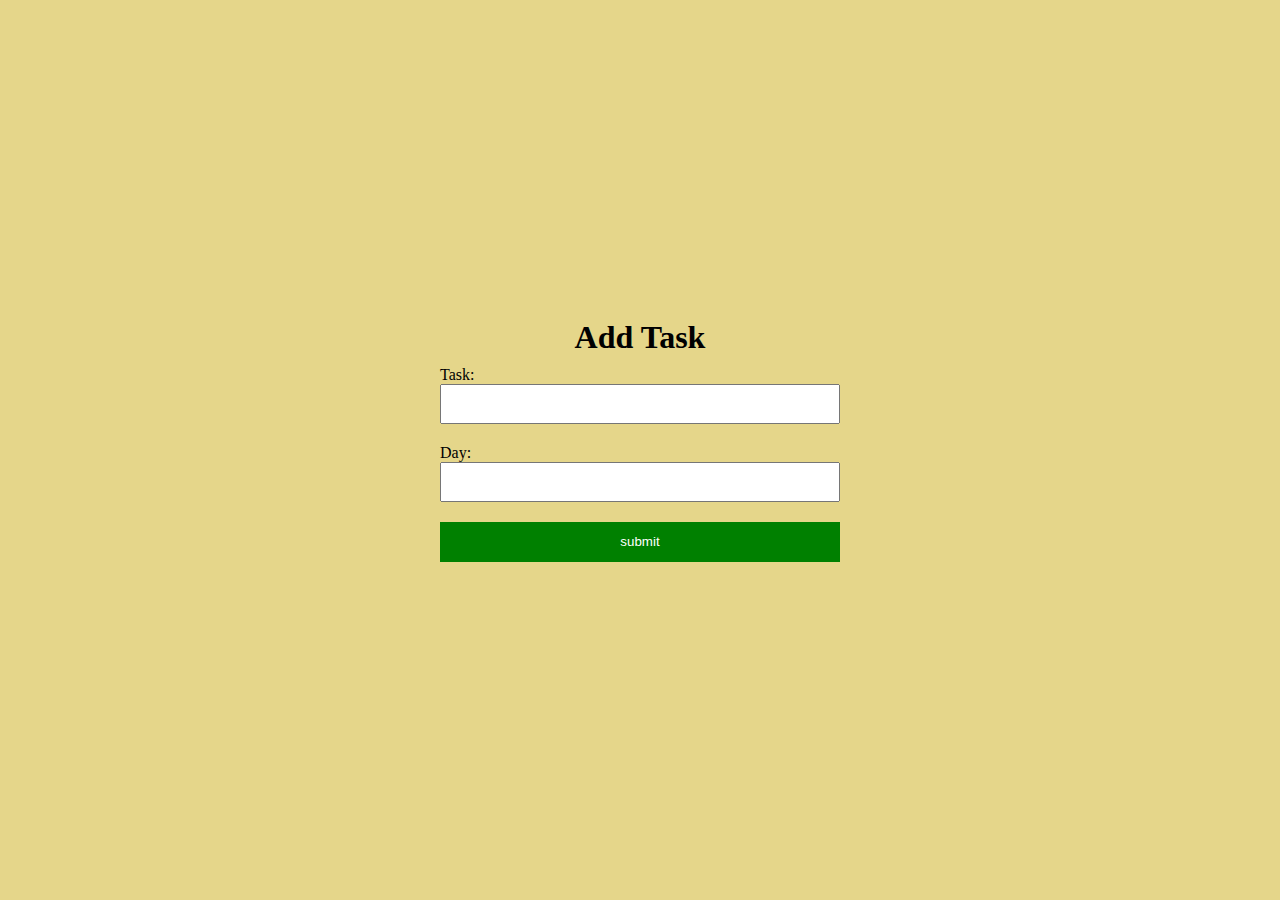
<file: TODOAPP/HTML/app.html>
<!DOCTYPE html>
<html lang="en">

<head>
    <meta charset="UTF-8">
    <meta http-equiv="X-UA-Compatible" content="IE=edge">
    <meta name="viewport" content="width=device-width, initial-scale=1.0">
    <link rel="stylesheet" href="../CSS/appstyle.css">
    <title>TODO | AddList</title>
</head>

<body>
    <div class="container">
        <h1>Add Task</h1>
        <form id="taskForm">
            <label for="task">Task:</label>
            <input type="text" name="Add" id="task" required />

            <label for="day">Day:</label>
            <input type="text" name="Add" id="day" required />
            <input type="submit" value="submit" id="submit" />
        </form>
    </div>
    <script src="../Js/App.js"></script>
</body>

</html>
</file>
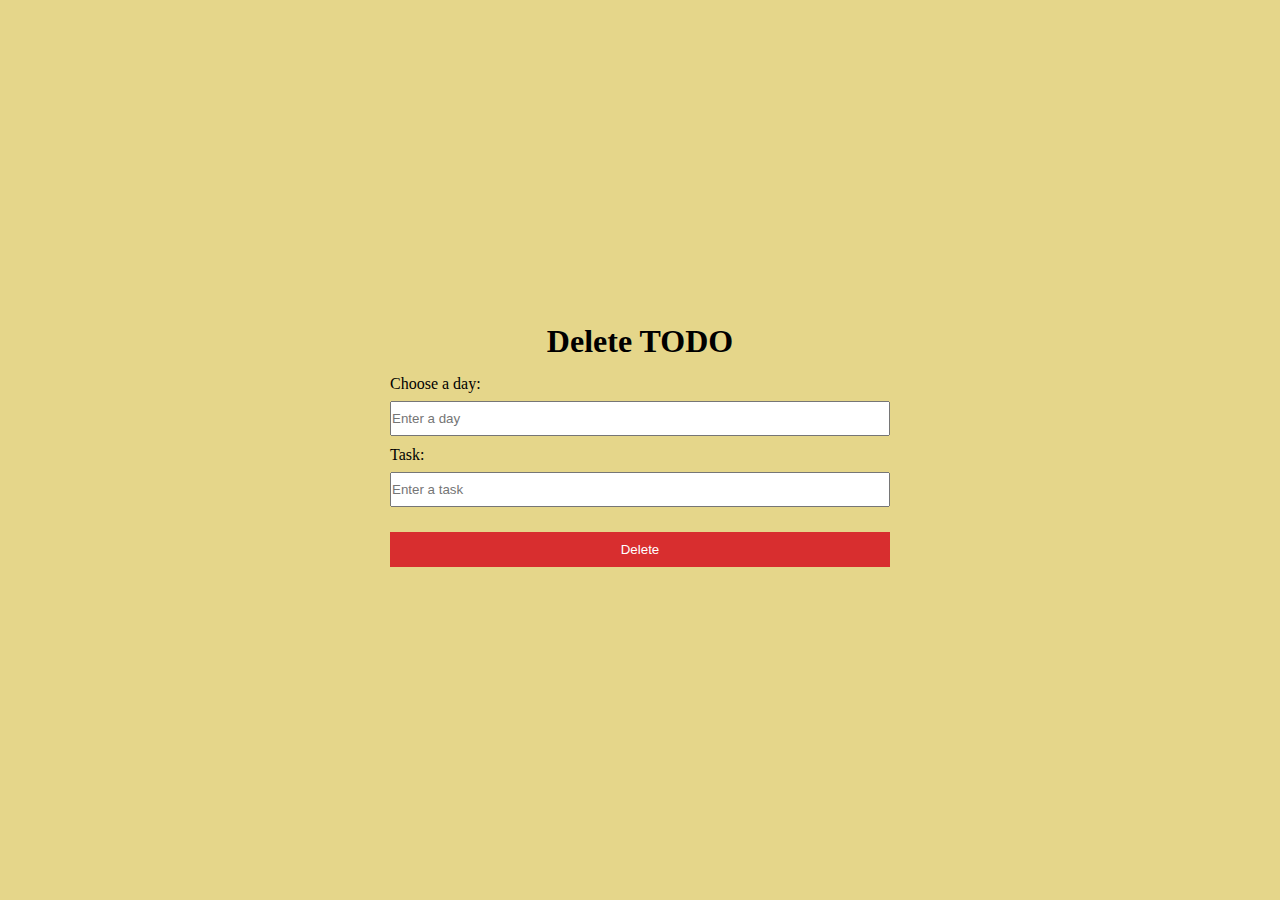
<file: TODOAPP/HTML/deleteTask.html>
<!DOCTYPE html>
<html lang="en">

<head>
    <meta charset="UTF-8">
    <meta http-equiv="X-UA-Compatible" content="IE=edge">
    <meta name="viewport" content="width=device-width, initial-scale=1.0">
    <title>Delete TODO</title>
    <link rel="stylesheet" href="../CSS/deleteTaskStyle.css">
</head>

<body>
    <div class="container">
        <h1>Delete TODO</h1>
        <form action="#" id="form">
            <label for="day">Choose a day:</label>
            <input type="text" name="day" id="day" placeholder="Enter a day" required />
            <label for="task">Task:</label>
            <input type="text" name="task" id="task" placeholder="Enter a task" required />
            <input type="submit" value="Delete" id="submit">
        </form>
    </div>
    <script src="../Js/deleteTask.js"></script>
</body>

</html>
</file>
<file: TODOAPP/CSS/appstyle.css>
*{
    margin: 0;
    padding: 0;
    box-sizing: border-box;
}
body{
    min-height: 100vh;
    width: 100vw;
    background-color: #E5D68A;
}
.container{
    display: flex;
    height: 100vh;
    width: 100vw;
    border: none;
    outline: none;
    justify-content: center;
    align-items: center;
    flex-direction: column;
}
h1{
    margin-bottom: 10px;
}
input{
    display: block;
    width: 400px;
    height: 40px;
    box-sizing: border-box;
    margin-bottom: 20px;
}
#submit{
    width: 400px;
    height: 40px;
    box-sizing: border-box;
    background-color: green;
    color: #fff;
    border: none;
}
</file>
<file: TODOAPP/CSS/deleteTaskStyle.css>
*{
    margin: 0;
    padding: 0;
}
body{
    display: flex;
    min-height: 100vh;
    width: 100vw;
    background-color: #E5D68A;
    justify-content: center;
    align-items: center;
    flex-direction: column;
}
.container{
    display: flex;
    width: 500px;
    justify-content: center;
    flex-direction: column;
    position: relative;
}
h1{
    text-align: center;
    margin-bottom: 15px;
}
input{
    margin-top: 8px;
    width: 100%;
    height: 35px;
    margin-bottom: 10px;
    box-sizing: border-box;
}
#submit{
    margin-top: 15px;
    height: 35px;
    width: 100%;
    background-color: #D82E2F;
    color: #fff;
    box-sizing: border-box;
    border: none;
}
</file>
